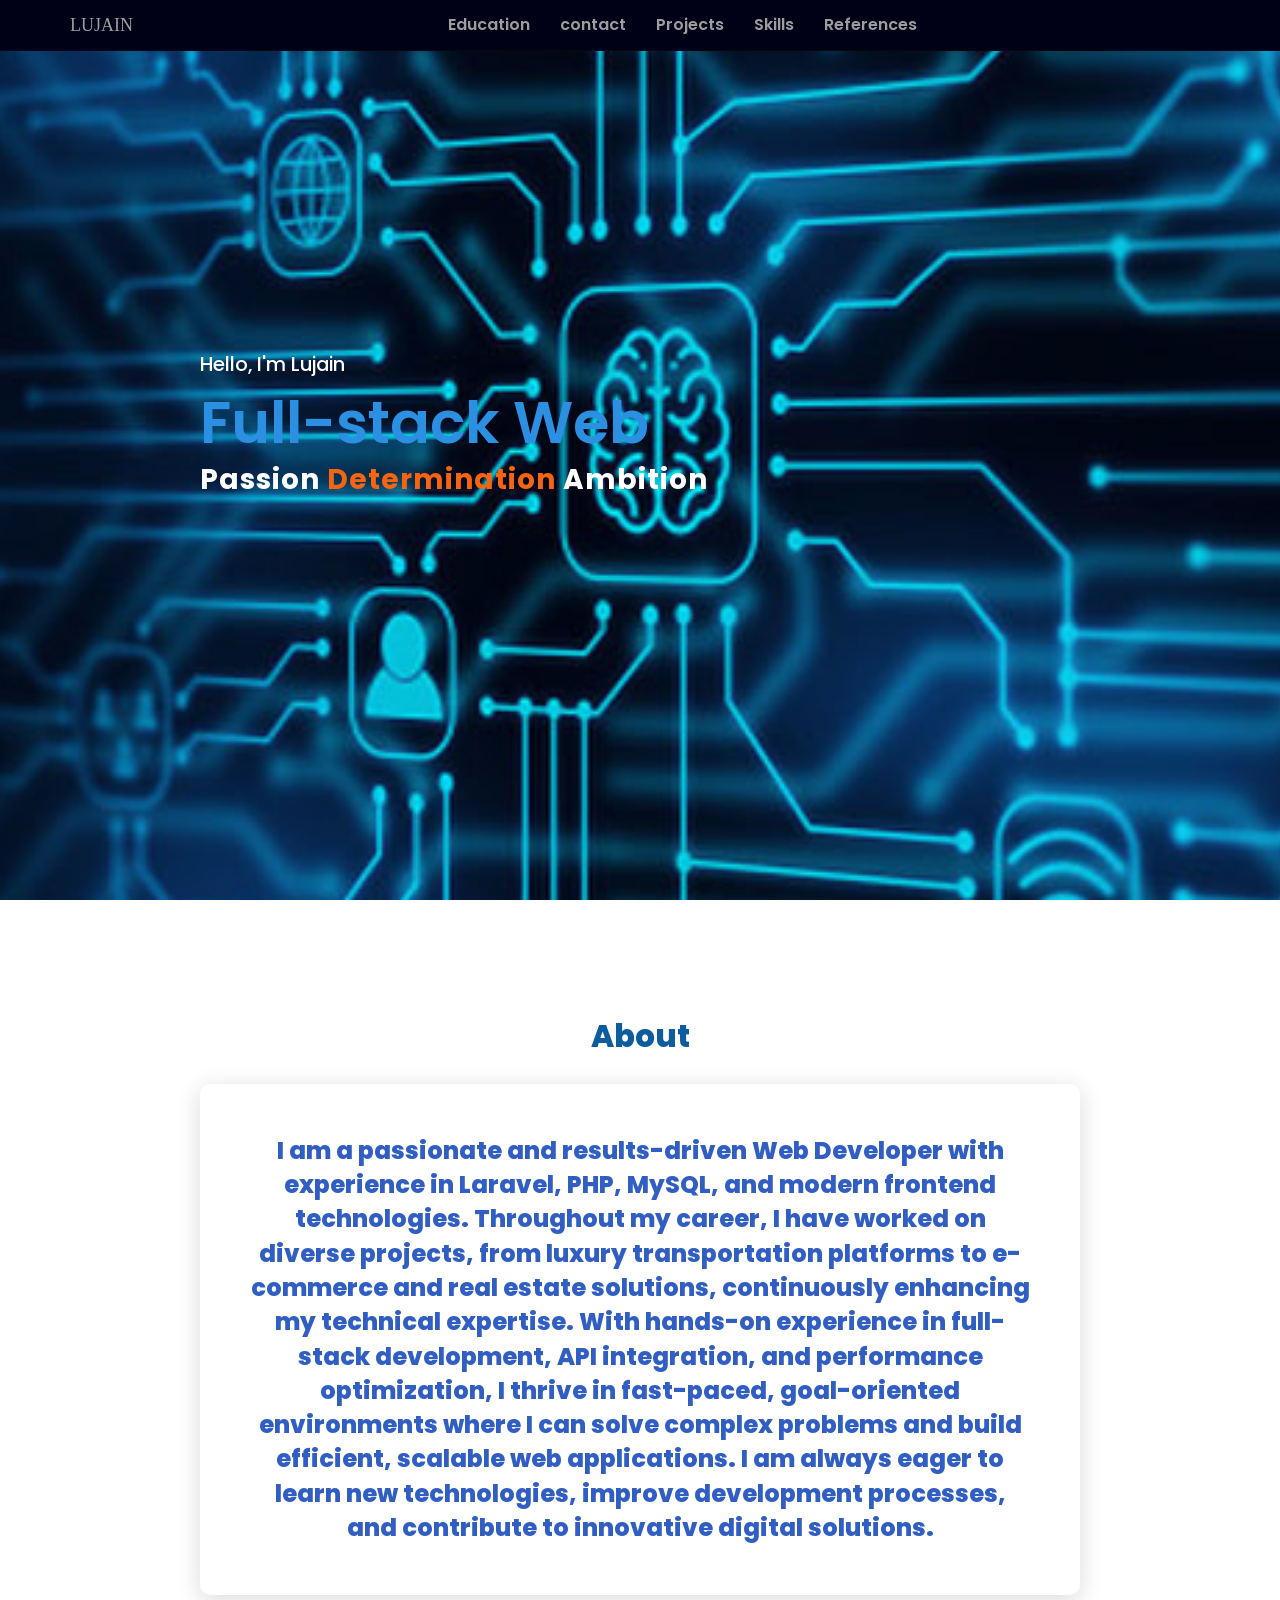
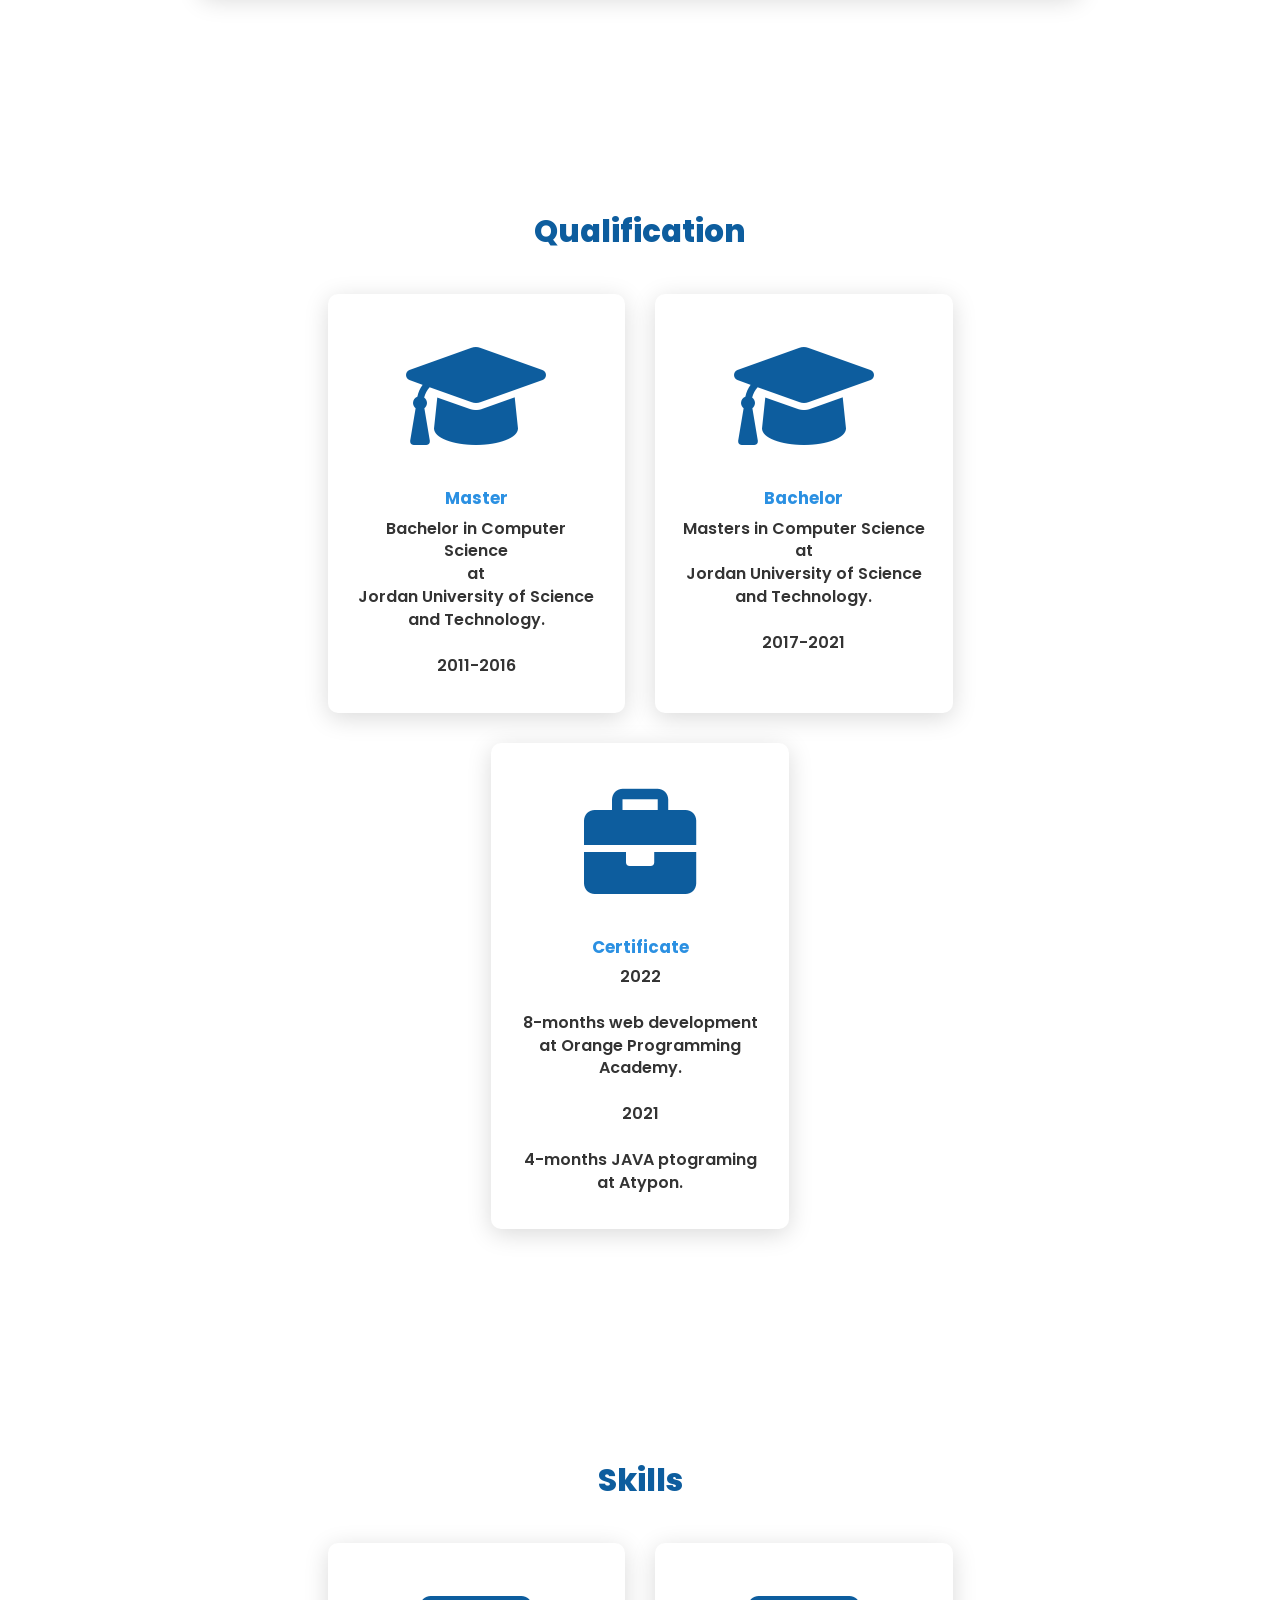
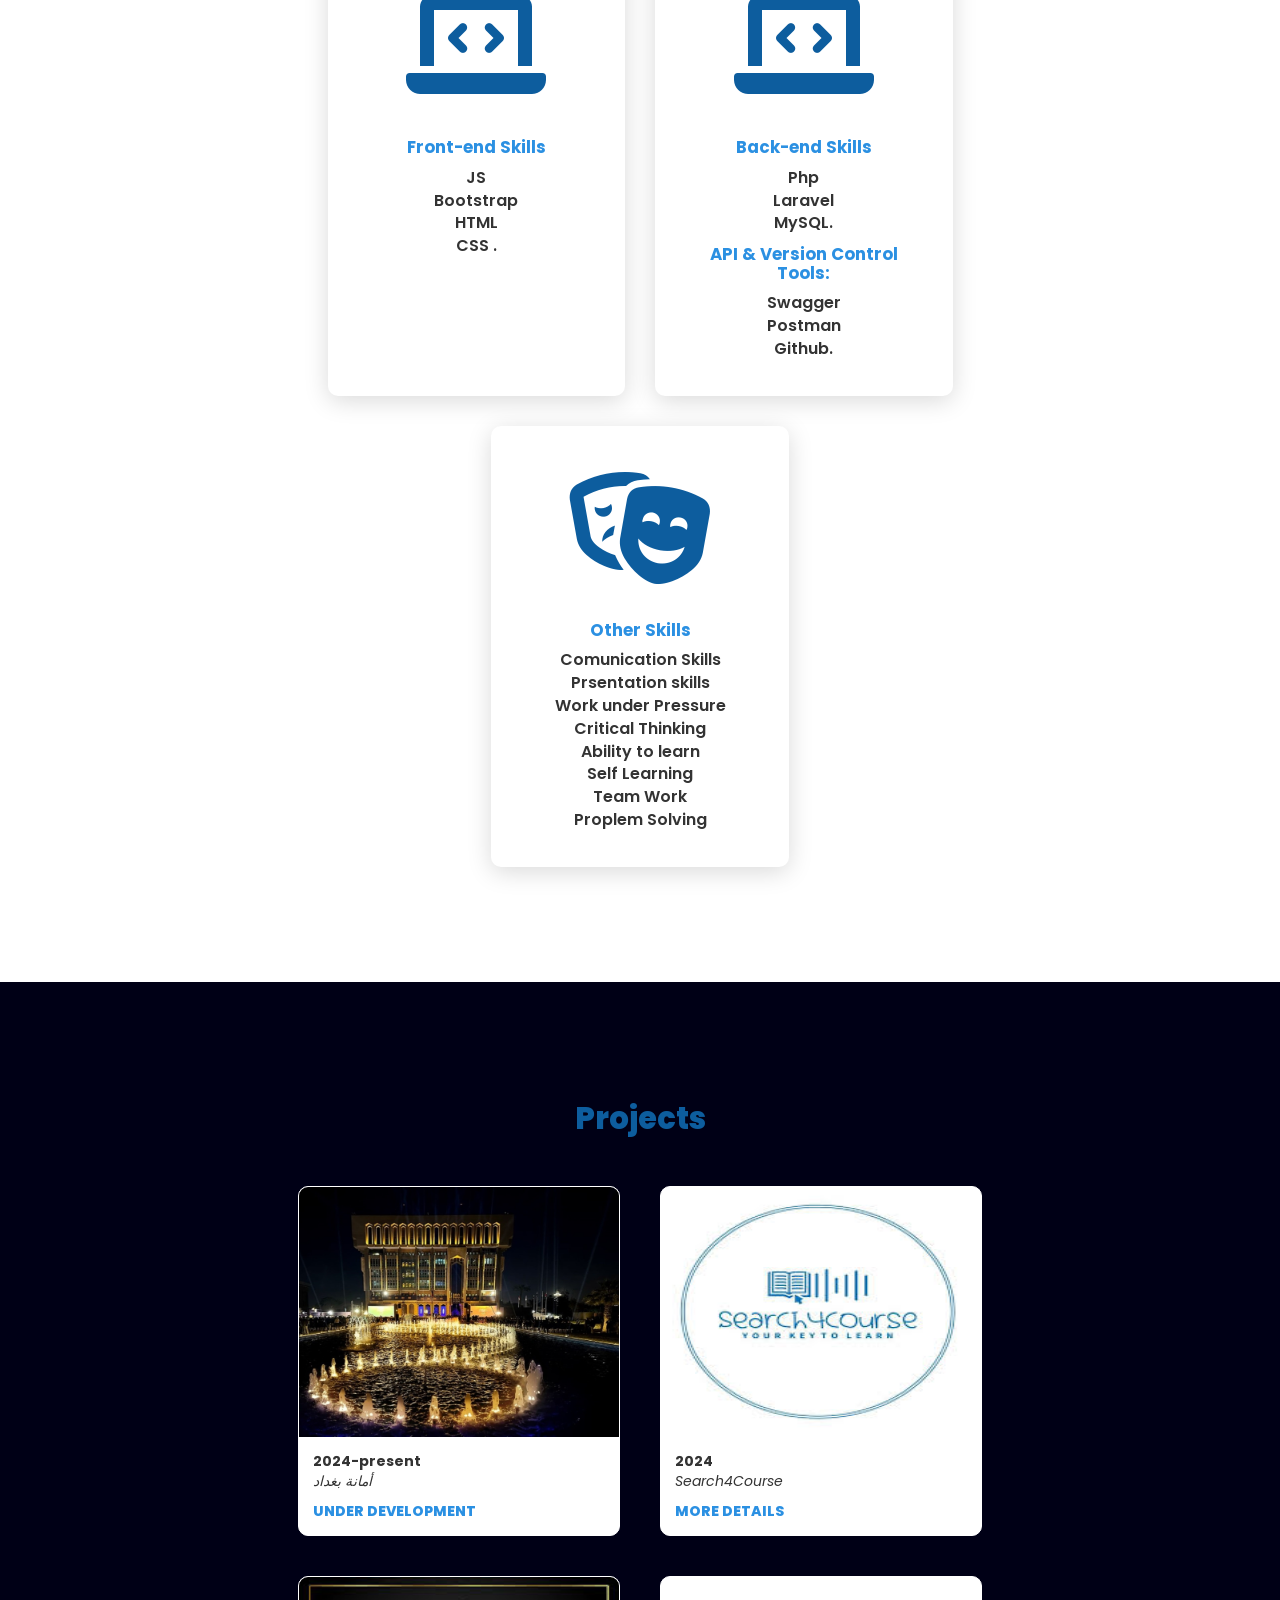
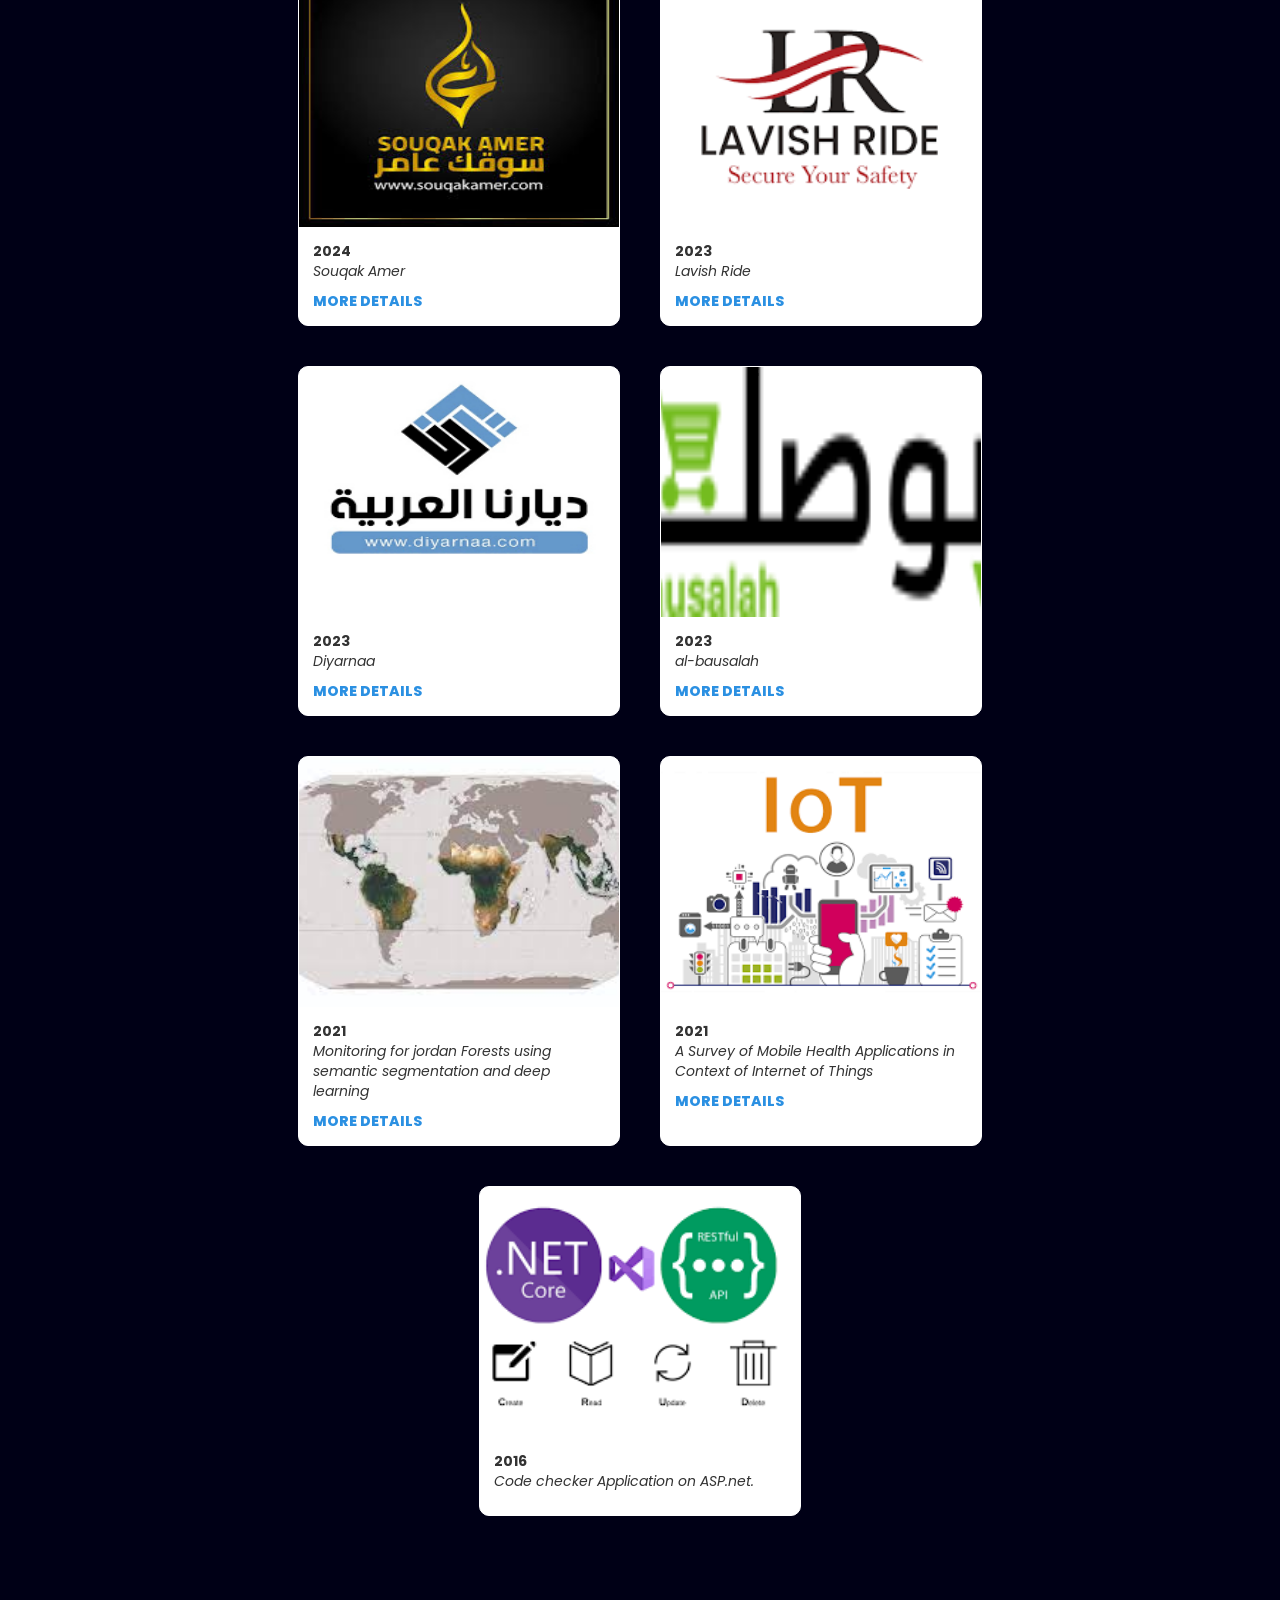
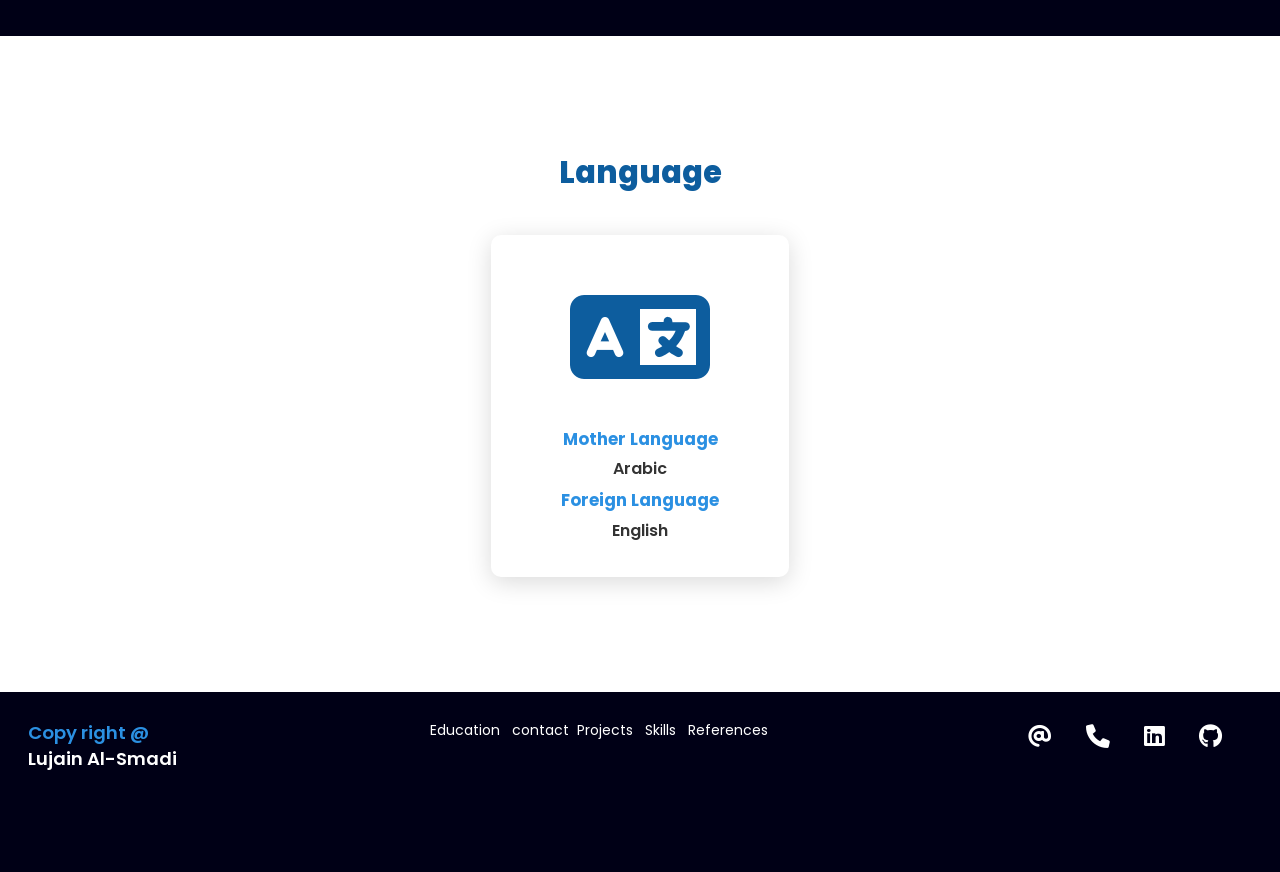
<file: index.html>
<!doctype html>
<html lang="en">

<head>
    <title>Lujain</title>
    <!-- Required meta tags -->
    <meta charset="utf-8">
    <meta name="viewport" content="width=device-width, initial-scale=1, shrink-to-fit=no">
    <link rel="stylesheet" href="https://cdnjs.cloudflare.com/ajax/libs/font-awesome/6.0.0/css/all.min.css">
    <link rel="stylesheet" href="style.css">
    <!-- Bootstrap CSS -->
    <link rel="icon" href="images/Luj.png">
    <link rel="stylesheet" href="https://maxcdn.bootstrapcdn.com/bootstrap/3.4.1/css/bootstrap.min.css">
    <!-- integrity="sha384-ggOyR0iXCbMQv3Xipma34MD+dH/1fQ784/j6cY/iJTQUOhcWr7x9JvoRxT2MZw1T" crossorigin="anonymous"> -->
</head>


<body>

    <header>
        <div>
            <div id="a" class="container-fluid mb-6" >
                <div class="row">
                    <nav class="navbar fixed-top navbar-inverse navbar-fixed-top" style="background-color: #000016;">
                        <div class="container">
                            <div class="navbar-header">
                                <a class="navbar-brand" href="#home" style="font-family: fantasy; ">LUJAIN</a>

                            </div>
                            <ul class="nav navbar-nav" style="margin-left:25%;">

                                <li><a class="nav-link" href="#info">Education</a></li>
                                <li><a href="#contact">contact</a></li>
                                <li><a href="#project">Projects</a></li>
                                <li><a href="#skill">Skills</a></li>
                                <li><a href="#ref">References</a></li>

                            </ul>
                        </div>
                </div>
                </nav>
            </div>
        </div>

    </header>

    <section class="main" id="home">

        <div >
            <h2>Hello, I'm Lujain<br><span id='text' class="or"></span></h2>
            <h3>Passion <span class="or" >Determination </span> Ambition </h3><br>
            <h2></h2>


        </div>
    </section>

    <section id="a">
        <h2 class="title" id="caption">About</h2>
        <div id="about" class="content">
            I am a passionate and results-driven Web Developer with experience in Laravel, PHP, MySQL, and modern frontend technologies. Throughout my career, I have worked on diverse projects, from luxury transportation platforms to e-commerce and real estate solutions, continuously enhancing my technical expertise.

            With hands-on experience in full-stack development, API integration, and performance optimization, I thrive in fast-paced, goal-oriented environments where I can solve complex problems and build efficient, scalable web applications. I am always eager to learn new technologies, improve development processes, and contribute to innovative digital solutions.
        </div>

    </section>

    <section class="cards" id="info">
        <h2 class="title">Qualification</h2>

        <div class="content">

            <div class="card">
                <div class="icon ">
                    <i class="fa-solid fa-graduation-cap"></i>
                </div>
                <div class="info">
                    <h3>Master</h3>
                    <p>
                    <ul>Bachelor in Computer Science <br>
                        at <br>
                        Jordan University of Science and Technology. <br><br>2011-2016
                    </ul>
                    </p>

                </div>
            </div>

            <div class="card">
                <div class="icon ">
                    <i class="fa-solid fa-graduation-cap"></i>
                </div>
                <div class="info">
                    <h3>Bachelor</h3>
                    <p>
                    <ul>Masters in Computer Science <br>
                        at <br>
                        Jordan University of Science and Technology. <br> <br> 2017-2021
                    </ul>
                    </p>

                </div>
            </div>

            <div class="card">
                <div class="icon ">
                    <i class="fa-solid fa-briefcase"></i>
                </div>
                <div class="info">
                    <h3>Certificate</h3>
                    <p>
                    <ul> 2022 <br><br>8-months web development at Orange Programming Academy. <br>
                        <br>2021 <br><br>
                        4-months JAVA ptograming at Atypon. <br>

                    </ul>
                    </p>

                </div>
            </div>

        </div>
        </div>
    </section>

    <section class="cards" id="info">
        <h2 id="skill" class="title">Skills</h2>
        <div class="content">

            <div class="card">
                <div class="icon ">
                    <i class="fa-solid fa-laptop-code"></i>
                </div>
                <div class="info">
                    <h3>Front-end Skills</h3>
                    <p>
                        JS<br> Bootstrap <br> HTML<br> CSS .
                    </p>

                </div>
            </div>
            <div class="card">
                <div class="icon ">
                    <i class="fa-solid fa-laptop-code"></i>
                </div>
                <div class="info">
                    <h3>Back-end Skills</h3>
                    <p>
                         Php <br>Laravel <br> MySQL.
                    </p>
                    <h3> API & Version Control Tools:</h3>
                    <p> Swagger <br>Postman <br> Github.                    </p>


                </div>
            </div>


            <div class="card">
                <div class="icon ">
                    <i class="fa-solid fa-masks-theater"></i>
                </div>
                <div class="info">
                    <h3>Other Skills</h3>
                    <p>
                    <ul>Comunication Skills <br>
                        Prsentation skills <br>
                        Work under Pressure<br>
                        Critical Thinking <br>
                        Ability to learn <br>
                        Self Learning <br>
                        Team Work <br>
                        Proplem Solving
                    </ul>
                    </p>

                </div>
            </div>


        </div>
        </div>
    </section>


    <section class="projects" id="project">
        <h2 class="title" id="projects">Projects</h2>
        <div class="content">
            <div class="project-card">
                <div class="project-images">
                    <img src="images/AB.jpg" alt="" width="500px" height="250px">
                </div>
                <div class="project-info">
                    <p><b>2024-present</b> <br><em>أمانة بغداد</em></p>
                    <strong class="project-title">

                        <a href="#" class="more-details"
                            target="_blank">Under development</a>
                    </strong>

                </div>
            </div>
            <div class="project-card">
                <div class="project-images">
                    <img src="images/S4.jpg" alt="" width="500px" height="250px">
                </div>
                <div class="project-info">
                    <p><b>2024</b> <br><em>Search4Course</em></p>
                    <strong class="project-title">

                        <a href="https://search4course.com/" class="more-details"
                            target="_blank">More Details</a>
                    </strong>

                </div>
            </div>
            <div class="project-card">
                <div class="project-images">
                    <img src="images/SA.jpg" alt="" width="500px" height="250px">
                </div>
                <div class="project-info">
                    <p><b>2024</b> <br><em>Souqak Amer</em></p>
                    <strong class="project-title">

                        <a href="https://www.souqakamer.com/" class="more-details"
                            target="_blank">More Details</a>
                    </strong>

                </div>
            </div>
            <div class="project-card">
                <div class="project-images">
                    <img src="images/LR.png" alt="" width="500px" height="250px">
                </div>
                <div class="project-info">
                    <p><b>2023</b> <br><em>Lavish Ride</em></p>
                    <strong class="project-title">

                        <a href="https://lavishride.com/" class="more-details"
                            target="_blank">More Details</a>
                    </strong>

                </div>
            </div>
            <div class="project-card">
                <div class="project-images">
                    <img src="images/DA.png" alt="" width="500px" height="250px">
                </div>
                <div class="project-info">
                    <p><b>2023</b> <br><em>Diyarnaa</em></p>
                    <strong class="project-title">

                        <a href="https://www.diyarnaa.com/" class="more-details"
                            target="_blank">More Details</a>
                    </strong>

                </div>
            </div>
            <div class="project-card">
                <div class="project-images">
                    <img src="images/Bo.png" alt="" width="500px" height="250px">
                </div>
                <div class="project-info">
                    <p><b>2023</b> <br><em>al-bausalah</em></p>
                    <strong class="project-title">

                        <a href="https://al-bausalah.com/" class="more-details" target="_blank">More
                            Details</a>
                    </strong>

                </div>
            </div>
            <div class="project-card">
                <div class="project-images">
                    <img src="images/def.jpg" alt="" width="500px" height="250px">
                </div>
                <div class="project-info">
                    <p><b>2021</b> <br><em> Monitoring for jordan Forests using semantic segmentation and deep
                            learning</em></p>
                    <strong class="project-title">

                        <a href="https://drive.google.com/file/d/1lo6L2XaKWR6wvLn_ojmToaXPfofTKzeF/view?usp=sharing"
                            class="more-details" target="_blank">More Details</a>
                    </strong>

                </div>
            </div>

            <div class="project-card">
                <div class="project-images">
                    <img src="images/IOT.png" alt="" width="500px" height="250px">
                </div>
                <div class="project-info">
                    <p><b>2021</b> <br><em>A Survey of Mobile Health Applications in Context of Internet of Things</em>
                    </p>
                    <strong class="project-title">

                        <a href="https://ieeexplore.ieee.org/document/8972842" class="more-details" target="_blank">More
                            Details</a>
                    </strong>

                </div>
            </div>

            <div class="project-card">
                <div class="project-images">
                    <img src="images/ASP.png" alt="" width="500px" height="250px">
                </div>
                <div class="project-info">
                    <p> <b>2016</b> <br /><em>Code checker Application on ASP.net.</em> </p>
                    <strong class="project-title">


                    </strong>

                </div>
            </div>


        </div>

    </section>

    <section class="cards" id="info">
        <h2 class="title">Language</h2>

        <div class="content">
            <div class="card">
                <div class="icon ">
                    <i class="fa-solid fa-language"></i>
                </div>
                <div class="info">
                    <h3>Mother Language</h3>
                    <p>Arabic</p>
                    <h3>Foreign Language</h3>
                    <p>English</p>

                </div>

            </div>

            <!-- 
        <div class="card" style="background-image: url(images/girl.jpg);>
            <div class="info" >
                <div class="project-images" ">
                </div>
            </div>
        </div> -->



        </div>
        </div>
    </section>


    <!-- <section class="cards" id="info">
        <h2 class="title" id="ref">References</h2>
        <div class="content">
            <div class="card">
                <div class="icon ">
                    <i class="fa-solid fa-diagram-project"></i>
                </div>
                <div class="info">
                    <h3>Ahmad Abo Zaid</h3>
                    <p>

                        Position: Team lead at Alfa Beb. <br><a
                            href="mailto:">Email</a><br>
                        </ul>
                    </p>
                </div>
            </div>

            <div class="card">
                <div class="icon ">
                    <i class="fa-solid fa-diagram-project"></i>
                </div>
                <div class="info">
                    <h3>Hala Obeidat</h3>
                    <p>

                        Position: Job Coach at Orange Coding Academy. <br><a
                            href="mailto:hala_12_6@yahoo.com">Email</a><br>
                        </ul>
                    </p>
                </div>
            </div>

            <div class="card">
                <div class="icon ">
                    <i class="fa-solid fa-diagram-project"></i>
                </div>

                <div class="info">
                    <h3>Alaa Qazaq</h3>
                    <p>
                    <ul>
                        Position: full stack web development trainer at Orange coding Academy. <br><a
                            href="mailto: qazaq.alaa@gmail.com ">Email</a><br>
                    </ul>
                    </p>
                </div>
            </div>

        </div>
    </section> -->


    <footer class="footer">
        <p id="contact" class="footer-title"><span>Copy right @</span> <br>Lujain Al-Smadi</p>
        <div id="footer-nav" ">
            <a href=" #info">Education &nbsp
            </a>
            <a href="#contact">contact&nbsp
            </a>
            <a href="#project">Projects &nbsp
            </a>
            <a href="#skill">Skills &nbsp
            </a>
            <a href="#ref">References &nbsp
            </a>

        </div>
        <div class="social-icons">
            <a href="mailto:lujainhsmadi@gmail.com"><i class="fa-solid fa-at"></i></a>
            <a href="tel:+962-778093277"><i class="fa-solid fa-phone"></i></a>
            <a href="https://www.linkedin.com/in/lujain-smadi/" target="_blank"><i
                    class="fa-brands fa-linkedin"></i></a>
            <a href="https://github.com/LujainHSmadi/" target="_blank"><i class="fa-brands fa-github"></i></a>

            </svg>
        </div>

    </footer>


<script type="text/javascript">
    var i=0, text='Full-stack Web Developer';
    function typing(){
        if(i<text.length){
            document.getElementById('text').innerHTML += text.charAt(i);
            i++;
            setTimeout(typing,200);
        }
    }
    typing();
    </script>

</body>

</html>
</file>
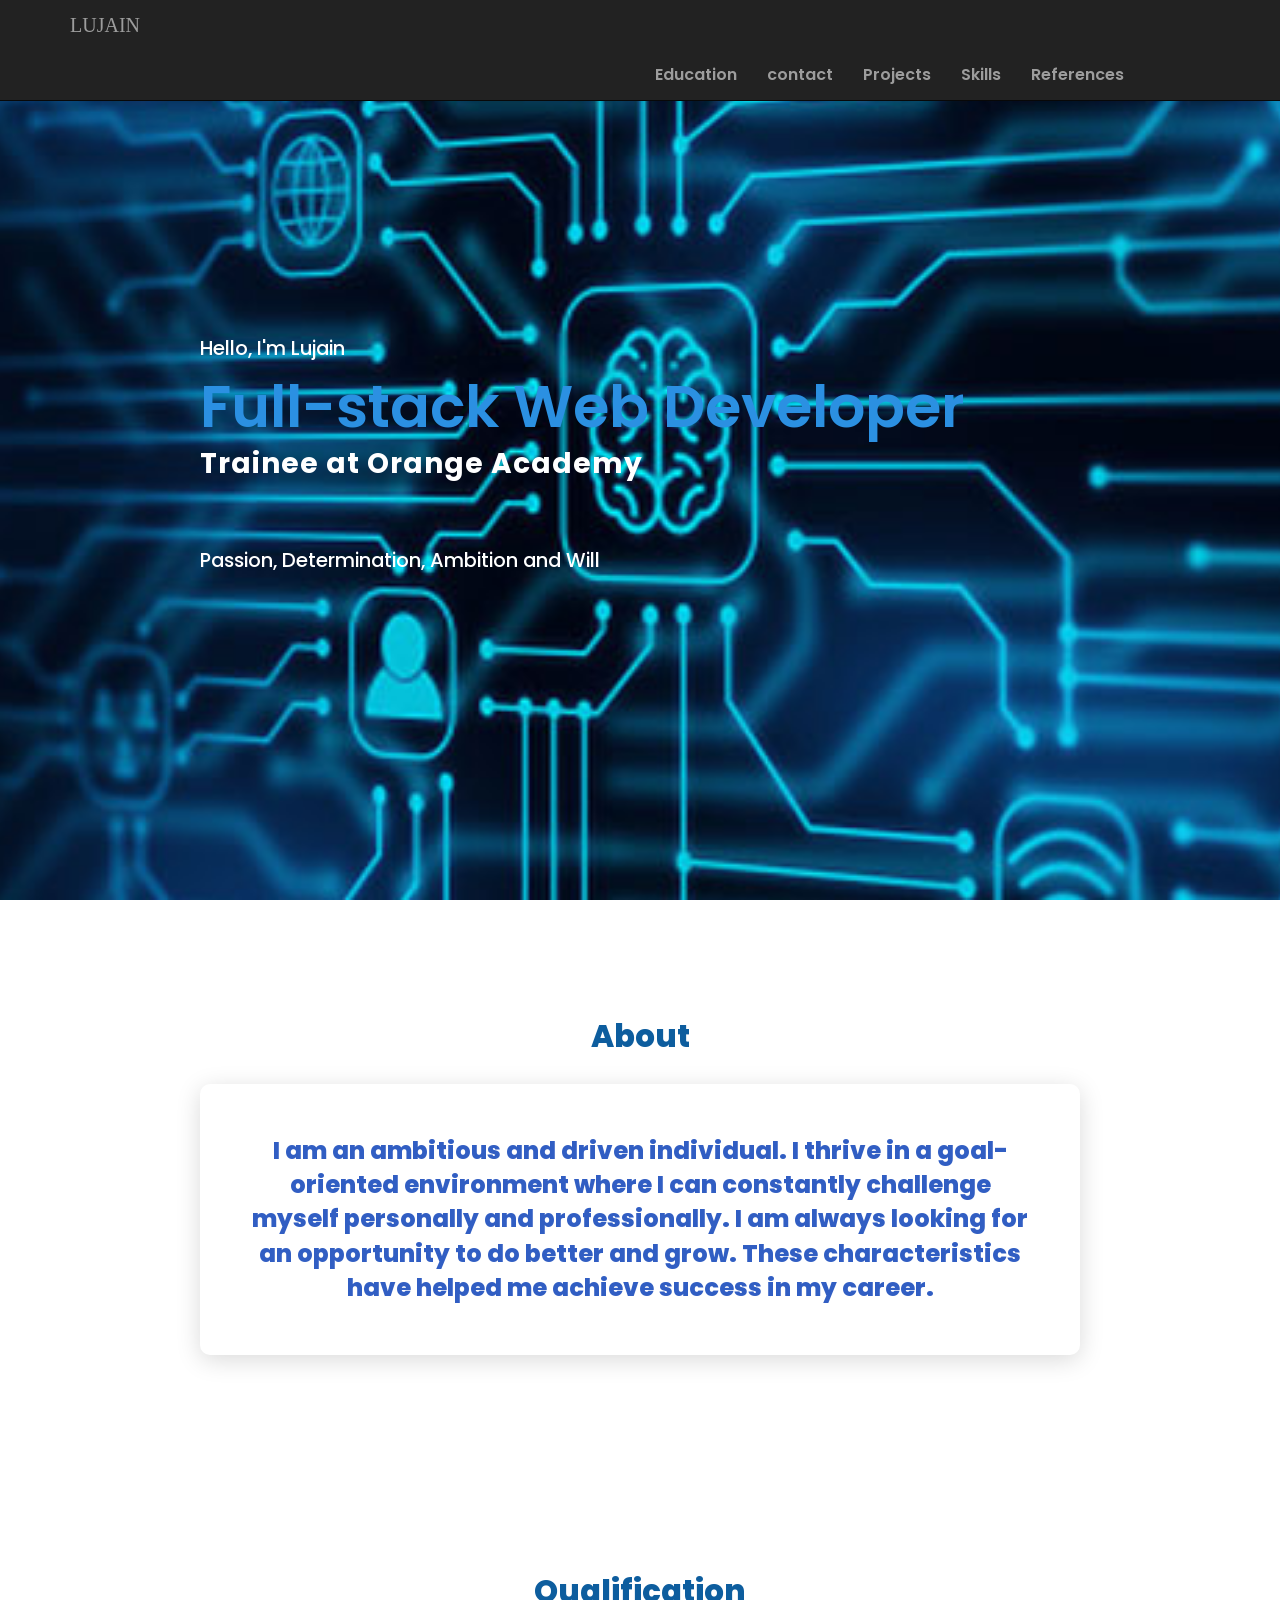
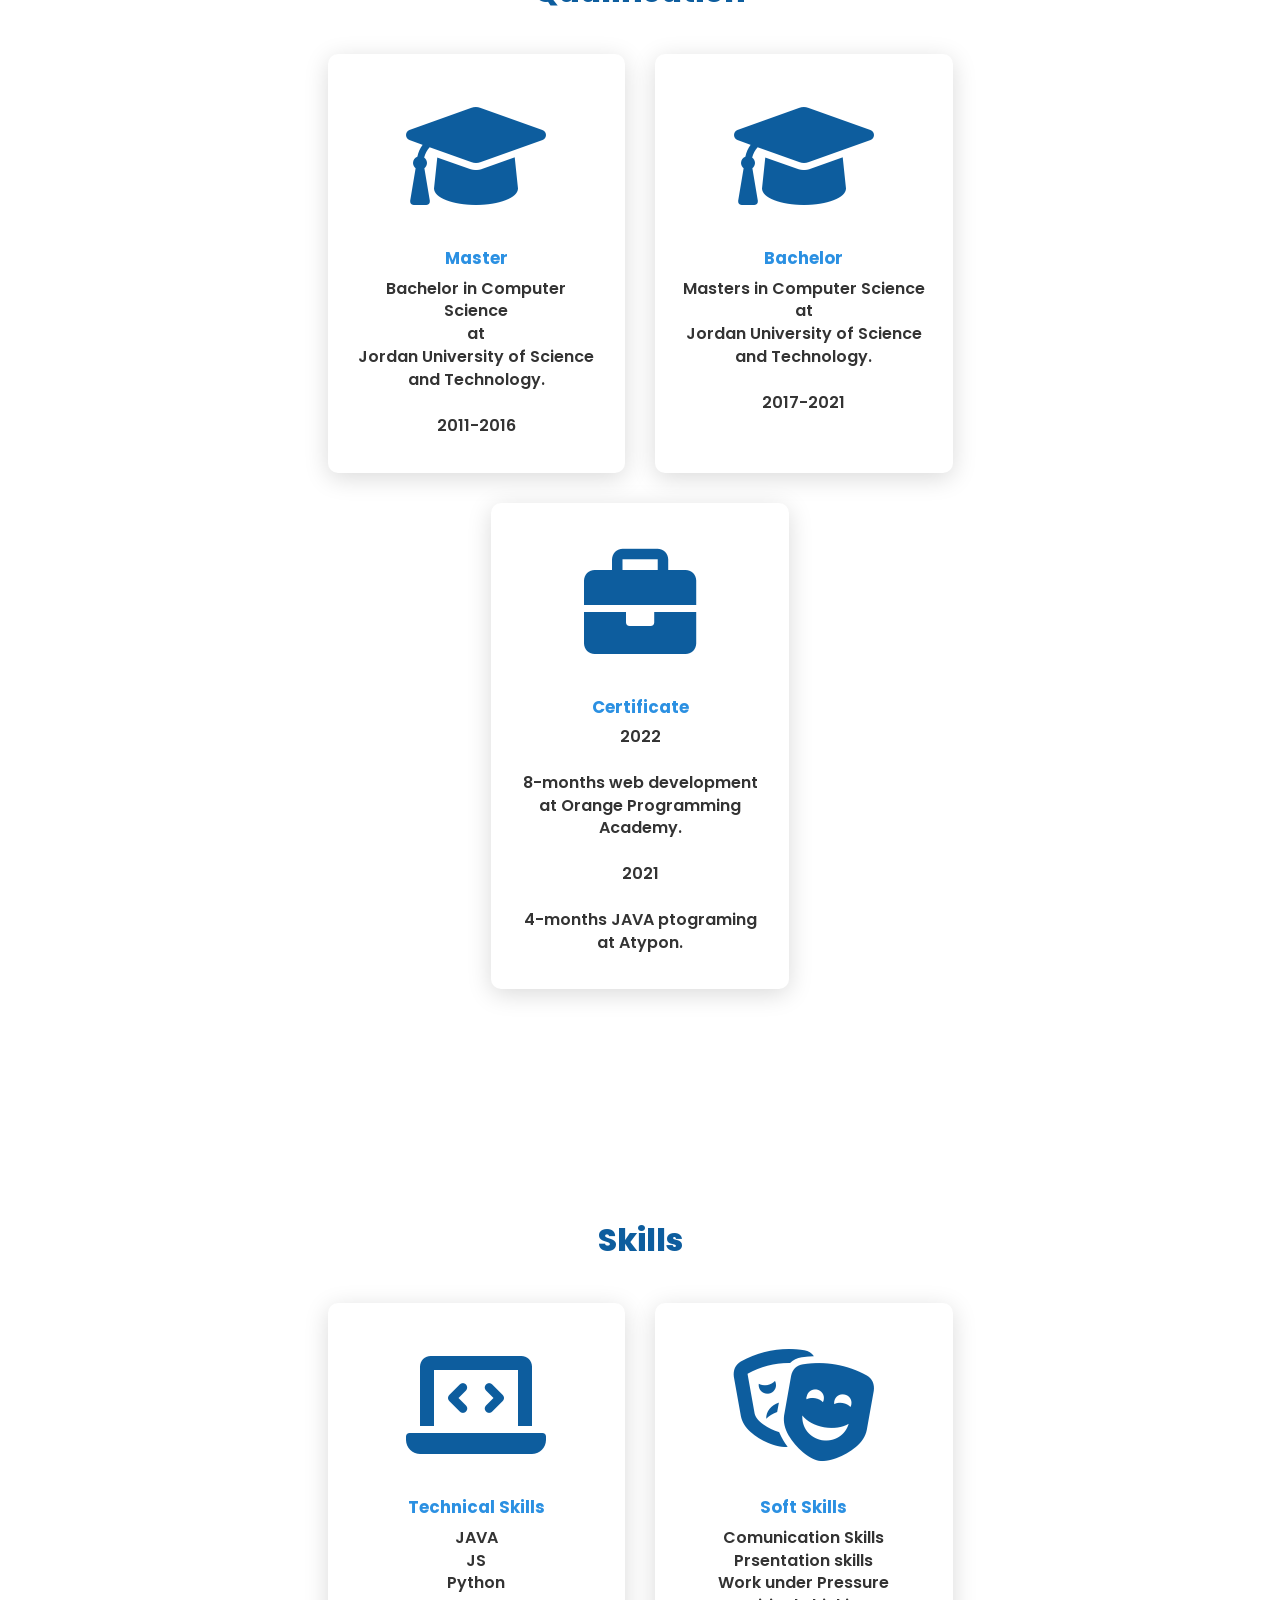
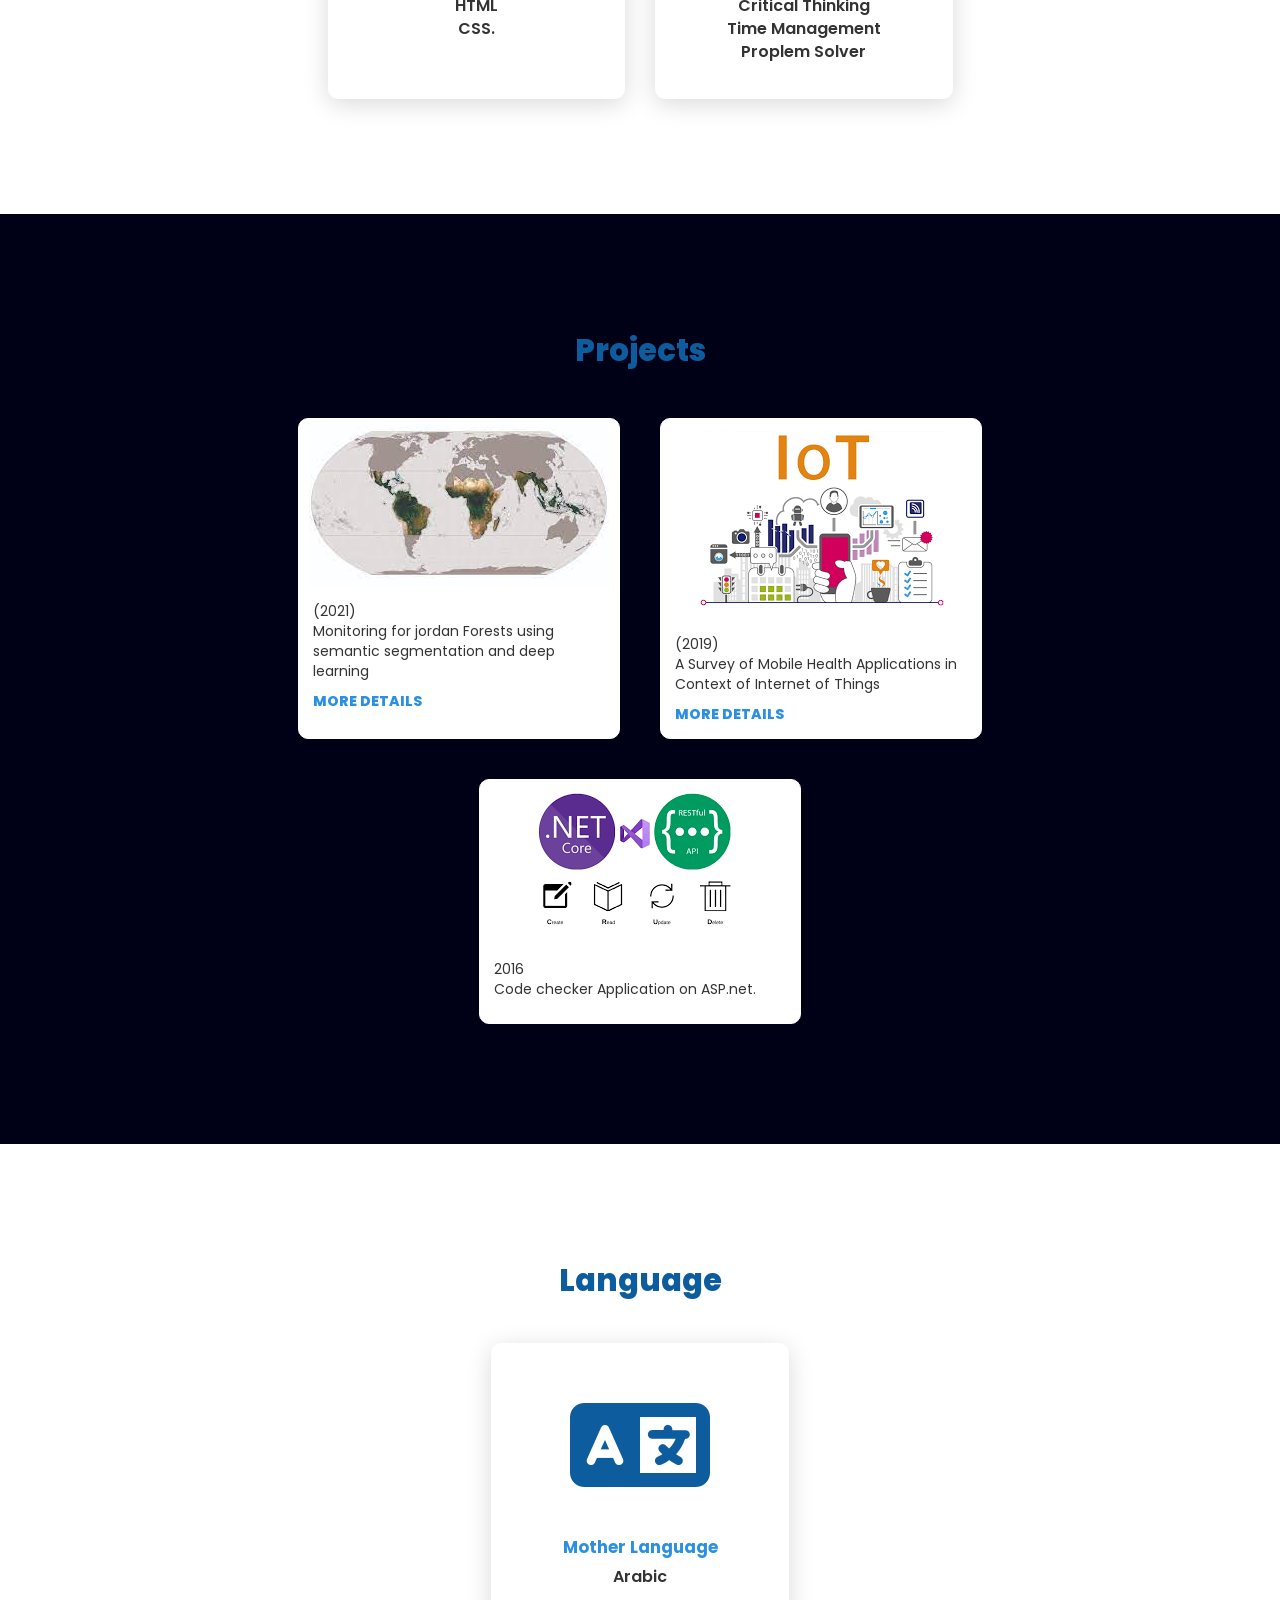
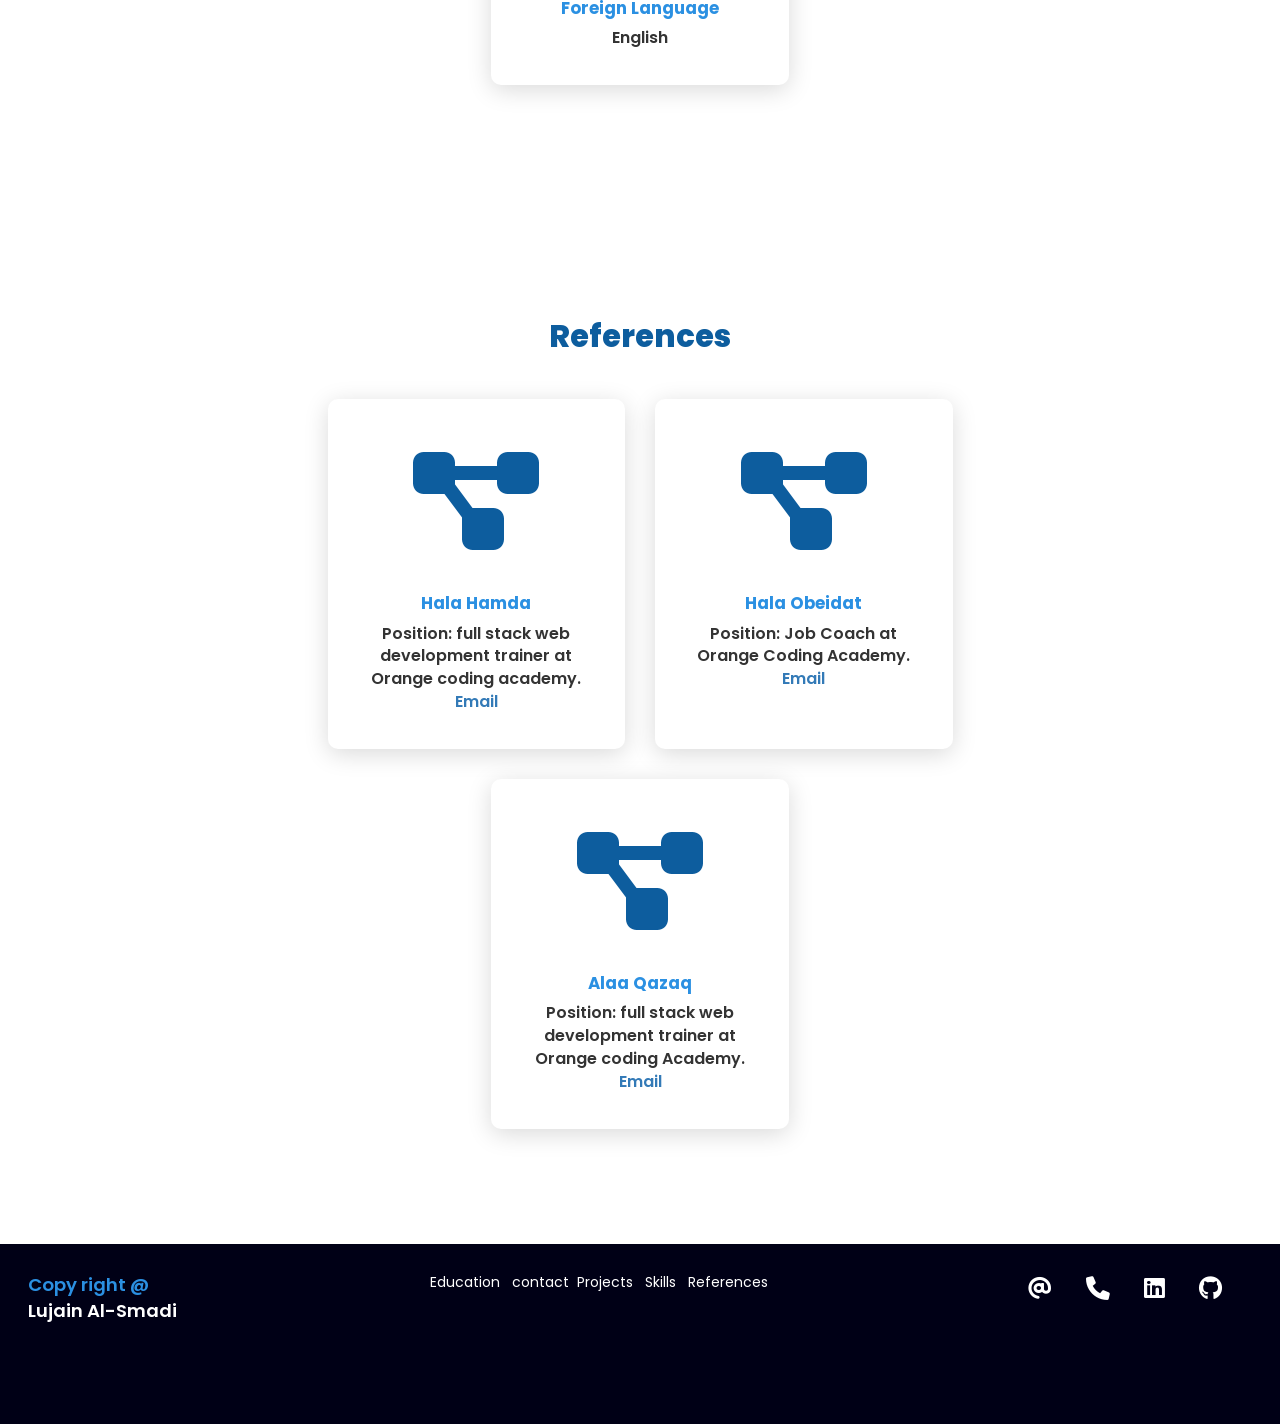
<file: Porto.html>
<!doctype html>
<html lang="en">

<head>
    <title>Lujain</title>
    <!-- Required meta tags -->
    <meta charset="utf-8">
    <meta name="viewport" content="width=device-width, initial-scale=1, shrink-to-fit=no">
    <link rel="stylesheet" href="https://cdnjs.cloudflare.com/ajax/libs/font-awesome/6.0.0/css/all.min.css">
    <link rel="stylesheet" href="style.css">
    <!-- Bootstrap CSS -->
    <link rel="icon" href="images/Luj.png">
    <link rel="stylesheet" href="https://maxcdn.bootstrapcdn.com/bootstrap/3.4.1/css/bootstrap.min.css">
    <!-- integrity="sha384-ggOyR0iXCbMQv3Xipma34MD+dH/1fQ784/j6cY/iJTQUOhcWr7x9JvoRxT2MZw1T" crossorigin="anonymous"> -->
</head>


<body>

<header>
    <div>
        <div id="a" class="container-fluid mb-6">
            <div class="row">
                <nav class="navbar fixed-top navbar-inverse navbar-fixed-top">
                    <div class="container">
                        <div class="navbar-header">
                            <a class="navbar-brand" href="#home"
                                style="font-family: fantasy; font-size: 20px;">LUJAIN</a>

                        </div>
                        <ul class="nav navbar-nav" style="margin-left:50%;">

                            <li><a class="nav-link" href="#info">Education</a></li>
                            <li><a href="#contact">contact</a></li>
                            <li><a href="#project">Projects</a></li>
                            <li><a href="#skill">Skills</a></li>
                            <li><a href="#ref">References</a></li>

                        </ul>
                    </div>
            </div>
            </nav>
        </div>
    </div>

</header>

    <section class="main" id="home">

        <div>
            <h2>Hello, I'm Lujain<br><span>Full-stack Web Developer</span></h2>
            <h3>Trainee at <span id="or">Orange</span> Academy</h3><br>
            <h2>Passion, Determination, Ambition and Will</h2>


        </div>
    </section>

    <section id="a">
        <h2 class="title" id="caption">About</h2>
        <div id="about" class="content">
            I am an ambitious and driven individual. I thrive in a goal-oriented environment where I can constantly
            challenge myself
            personally and professionally. I am always looking for an opportunity to do better and grow. These
            characteristics have
            helped me achieve success in my career.
        </div>

    </section>

    <section class="cards" id="info">
        <h2 class="title">Qualification</h2>

        <div class="content">
        
            <div class="card">
                <div class="icon ">
                    <i class="fa-solid fa-graduation-cap"></i>
                </div>
                <div class="info">
                    <h3>Master</h3>
                    <p>
                    <ul>Bachelor in Computer Science <br>
                        at <br>
                        Jordan University of Science and Technology. <br><br>2011-2016
                    </ul>
                    </p>

                </div>
            </div>

            <div class="card">
                <div class="icon ">
                    <i class="fa-solid fa-graduation-cap"></i>
                </div>
                <div class="info">
                    <h3>Bachelor</h3>
                    <p>
                    <ul>Masters in Computer Science <br>
                        at <br>
                        Jordan University of Science and Technology. <br> <br> 2017-2021
                    </ul>
                    </p>

                </div>
            </div>

            <div class="card">
                <div class="icon ">
                    <i class="fa-solid fa-briefcase"></i>
                </div>
                <div class="info">
                    <h3>Certificate</h3>
                    <p>
                    <ul> 2022 <br><br>8-months web development at Orange Programming Academy. <br>
                        <br>2021 <br><br>
                        4-months JAVA ptograming at Atypon. <br>

                    </ul>
                    </p>

                </div>
            </div>

        </div>
        </div>
    </section>

    <section class="cards" id="info">
        <h2 id="skill" class="title">Skills</h2>
        <div class="content">

            <div class="card">
                <div class="icon ">
                    <i class="fa-solid fa-laptop-code"></i>
                </div>
                <div class="info">
                    <h3>Technical Skills</h3>
                    <p>
                        JAVA<br> JS<br> Python<br> HTML<br> CSS.
                    </p>

                </div>
            </div>


            <div class="card">
                <div class="icon ">
                    <i class="fa-solid fa-masks-theater"></i>
                </div>
                <div class="info">
                    <h3>Soft Skills</h3>
                    <p>
                    <ul>Comunication Skills <br>
                        Prsentation skills <br>
                        Work under Pressure<br>
                        Critical Thinking <br>
                        Time Management <br>
                        Proplem Solver
                    </ul>
                    </p>

                </div>
            </div>


        </div>
        </div>
    </section>


    <section class="projects" id="project">
        <h2 class="title" id="projects">Projects</h2>
        <div class="content">
            <div class="project-card">
                <div class="project-images">
                    <img src="images/def.jpg" alt="">
                </div>
                <div class="project-info">
                    <p>(2021) <br> Monitoring for jordan Forests using semantic segmentation and deep learning</p>
                    <strong class="project-title">

                        <a href="https://drive.google.com/file/d/1lo6L2XaKWR6wvLn_ojmToaXPfofTKzeF/view?usp=sharing"
                            class="more-details" target="_blank">More Details</a>
                    </strong>

                </div>
            </div>

            <div class="project-card">
                <div class="project-images">
                    <img src="images/IOT.png" alt="">
                </div>
                <div class="project-info">
                    <p>(2019) <br>A Survey of Mobile Health Applications in Context of Internet of Things</p>
                    <strong class="project-title">

                        <a href="https://ieeexplore.ieee.org/document/8972842" class="more-details" target="_blank">More
                            Details</a>
                    </strong>

                </div>
            </div>

            <div class="project-card">
                <div class="project-images">
                    <img src="images/ASP.png" alt="">
                </div>
                <div class="project-info">
                    <p> 2016 <br />Code checker Application on ASP.net. </p>
                    <strong class="project-title">


                    </strong>

                </div>
            </div>


        </div>

    </section>

    <section class="cards" id="info">
        <h2 class="title">Language</h2>

        <div class="content">
            <div class="card">
                <div class="icon ">
                    <i class="fa-solid fa-language"></i>
                </div>
                <div class="info">
                    <h3>Mother Language</h3>
                    <p>Arabic</p>
                    <h3>Foreign Language</h3>
                    <p>English</p>

                </div>

            </div>

            <!-- 
        <div class="card" style="background-image: url(images/girl.jpg);>
            <div class="info" >
                <div class="project-images" ">
                </div>
            </div>
        </div> -->



        </div>
        </div>
    </section>


    <section class="cards" id="info">
        <h2 class="title" id="ref">References</h2>
        <div class="content">
            <div class="card">
                <div class="icon ">
                    <i class="fa-solid fa-diagram-project"></i>
                </div>
                <div class="info">
                    <h3>Hala Hamda</h3>
                    <p>

                        Position: full stack web development trainer at Orange coding academy. <br><a
                            href="mailto:hala.ali.hamdan@gmail.com ">Email</a><br>
                        </ul>
                    </p>
                </div>
            </div>

            <div class="card">
                <div class="icon ">
                    <i class="fa-solid fa-diagram-project"></i>
                </div>
                <div class="info">
                    <h3>Hala Obeidat</h3>
                    <p>

                        Position: Job Coach at Orange Coding Academy. <br><a
                            href="mailto:hala_12_6@yahoo.com">Email</a><br>
                        </ul>
                    </p>
                </div>
            </div>

            <div class="card">
                <div class="icon ">
                    <i class="fa-solid fa-diagram-project"></i>
                </div>

                <div class="info">
                    <h3>Alaa Qazaq</h3>
                    <p>
                    <ul>
                        Position: full stack web development trainer at Orange coding Academy. <br><a
                            href="mailto: qazaq.alaa@gmail.com ">Email</a><br>
                    </ul>
                    </p>
                </div>
            </div>

        </div>
    </section>


    <footer class="footer" >
        <p id="contact" class="footer-title"><span>Copy right @</span> <br>Lujain Al-Smadi</p>
        <div id="footer-nav" ">
            <a href="#info">Education &nbsp
            </a>
            <a href="#contact" >contact&nbsp
            </a>
            <a href="#project">Projects &nbsp
            </a>
            <a href="#skill" >Skills &nbsp
            </a>
            <a href="#ref">References &nbsp
            </a>

        </div>
        <div class="social-icons">
            <a href="mailto:lujainhsmadi@gmail.com"><i class="fa-solid fa-at"></i></a>
            <a href="tel:+962-778093277"><i class="fa-solid fa-phone"></i></a>
            <a href="https://www.linkedin.com/in/lujain-smadi/" target="_blank"><i
                    class="fa-brands fa-linkedin"></i></a>
            <a href="https://github.com/LujainHSmadi/" target="_blank"><i class="fa-brands fa-github"></i></a>

            </svg>
        </div>

    </footer>



    
</body>

</html>
</file>
<file: style.css>
@import url('https://fonts.googleapis.com/css2?family=Poppins:ital,wght@0,100;0,200;0,300;0,400;0,500;0,600;0,700;0,800;0,900;1,100;1,200;1,300;1,400;1,500;1,600;1,700;1,800;1,900&display=swap');
*{
    font-family: 'Poppins', sans-serif;
    margin: 0;
    padding: 0;
    box-sizing: border-box;
    scroll-behavior: smooth;
}
header{
    width: 100%;
    position: fixed;
    z-index: 999;
    display: flex;
    justify-content: space-between;
    align-items: center;
    padding: 10px 200px;
}



section{
    padding: 100px 200px;
}
.project-images{
    display: flex;
    justify-content: center;
    align-items: center;   
}


@keyframes example {
  
  25%  {color:rgb(49, 94, 195); }
  50%  {color:rgb(43, 144, 226); }
  75%  {color:rgb(41, 57, 102);}
  100% {color:rgb(49, 94, 190); }
}

@keyframes or {
      25%  {color:#fff }
  50%  {color:rgb(247, 100, 16); }
  75% {color:#fff }
  100% {color:rgb(247, 100, 16); }
  
  

}

.or{
 animation-name: or;
    animation-duration: 7s;
     animation-iteration-count: infinite;
     animation-timing-function: ease;
    color:rgb(247, 100, 16);
    }
#about{
    font-size: 24px;
    font-weight: 800;
    text-align: center;
    box-shadow:0 5px 25px rgba(1 1 1 / 15%);
    border-radius:10px ;
    transition: 0.7s ease;
    padding: 50px;
     animation-name: example;
    animation-duration: 4s;
     animation-iteration-count: infinite;
     color:rgb(49, 94, 195);


}
#about:hover{
    transform: scale(1.1);
    
}

.info p,ul{
    font-size: medium;
    font-weight: 600;
}

.main{
    width: 100%;
    min-height: 100vh;
    display: flex;
    align-items: center;
    background:url(images/im.jpg) no-repeat;
    background-size: cover;
    background-position: center;
    background-attachment: fixed;
}

.main h2{
    color: #fff;
    font-size: 1.4em;
    font-weight: 500;
}
.main h2:hover{
    font-style: italic;
    
}
.main h2 span{
    display:inline-block;
    margin-top: 15px;
    color: rgb(43, 144, 226);
    font-size: 3em;
    font-weight: 600;
}

.main h3{
    color: #fff;
    font-size: 2em;
    font-weight: 700;
    letter-spacing: 1px;
    margin-top: 10px;
    margin-bottom: 30px;
}

.main-btn{
    color: #fff;
    background-color:rgb(43, 144, 226) ;
    text-decoration: none;
    font-size: 1.1em;
    font-weight: 600;
    display:inline-block ;
    padding: 0.9375em 2.18em;
    letter-spacing: 1px;
    border-radius: 15px;
    margin-bottom: 40px;
    transition: 0.7s ease;

}

.main-btn:hover{
    background-color: rgb(13, 93, 158);
    transform: scale(1.1);
     text-decoration: none;
       color: #fff;
}

.social-icons a{
    color: #fff;
    font-size: 1.7em;
    padding-right: 30px;
}

.title{
    display: flex;
    justify-content: center;
    color:rgb(13, 93, 158);
    font-size: 2.2em ;
    font-weight: 800;
    margin-bottom:30px ;
}
.content{
    display: flex;
    justify-content: center;
    flex-direction:row ;
    flex-wrap: wrap;

}

.card{
    background-color: #fff;
    width:21.25em;
    box-shadow:0 5px 25px rgba(1 1 1 / 15%);
    border-radius:10px ;
    padding: 25px;
    margin: 15px;
    transition: 0.7s ease;


}
.card:hover{
    transform: scale(1.1);
    
}
.icon{
    color:rgb(13, 93, 158);
    font-size: 8em;
    text-align:center;
}

.info {
    text-align: center;
}

.info h3{
color:rgb(43, 144, 226) ;
font-size: 1.2em;
font-weight: 700;
margin: 10px;
}

.projects{
background-color:#000016 ;
}
.projects .content{
margin-top: 30px;
}

.project-card{
background-color: #fff;
border: 1px solid #fff;
min-height: 14em;
width: 23em;
overflow: hidden;
border-radius: 10px;
margin: 20px;
transition: 0.7s ease;
}

.project-card:hover{
    transform: scale(1.1);
}
.project-card:hover .project-image{
    opacity: 0.9;
}

.project-image img{
    width: 100%;

}

.project-info{
    padding: 1em;
}

project-category{
    font-size: 0.8em;
    color: #000;
}
.project-title{
    display: flex;
    justify-content: space-between;
    text-transform: uppercase;
    font-weight: 800;
    margin-top: 10px;
}
.more-details{
    color:rgb(43, 144, 226) ;
    
}

.more-details:hover{
    text-decoration: none;
    color: rgb(91, 10, 167);
}

.contact .icon{
font-size: 4.5em;
}

.contact .info{
    color: #000;
}

.contact .info p{
   font-size: 1.5em; 
}
.footer{
    background-color: #000016;
    color: #fff;
    padding:2em;
    display:flex ;
    justify-content: space-between;
    height: 20vh;
    
}
.footer-title{
    font-size: 1.3em;
    font-weight: 600;
}

.footer-title span{
    color:rgb(43, 144, 226) ;
}
.footer .social-icons a{
    text-decoration: none;
}
#footer-nav a{
    text-decoration: none;
    color: #fff;
}



#footer-nav a:hover{
text-decoration: none !important;
       color: rgb(48, 124, 224);
}



@media (max-width:1023px) and (min-width:411px) {
    body{
        font-size: 12px;
    }
    .main h2{
        font-size: 0.8em;
    }
    .main h3{
        font-size: 1.4em;

    }

#footer-nav a{
    display: none;
}

}

@media (max-width:640px) and (min-width:425px) {
    .main {
    padding:0;
     
    }
   

    body{
        font-size: 12px;
        padding-top:200px;
    }


#footer-nav a{
    display: none;
}

footer{
    font-size: 0.5em;
}
#a{
    padding: 0;
}
 #caption, #about{
        display:none ;
        border: red 1px solid;
    }
    
}

@media (max-width:424px) {
    body{
        font-size: 12px;
        padding-top:200px;
    }

    header{
        padding: 12px 20px;
        margin: 0;
    }
      section{
        padding:80px 7px ;
         margin: 0;
    }
    body{
        font-size: 10px;
    }
    .main h2{
        font-size: 0.8em;
    }
    .main h3{
        font-size: 1.4em;
        
    }
    

#footer-nav a{
    display: none;
}

footer{
    font-size: 0.5em;
}


}
</file>
